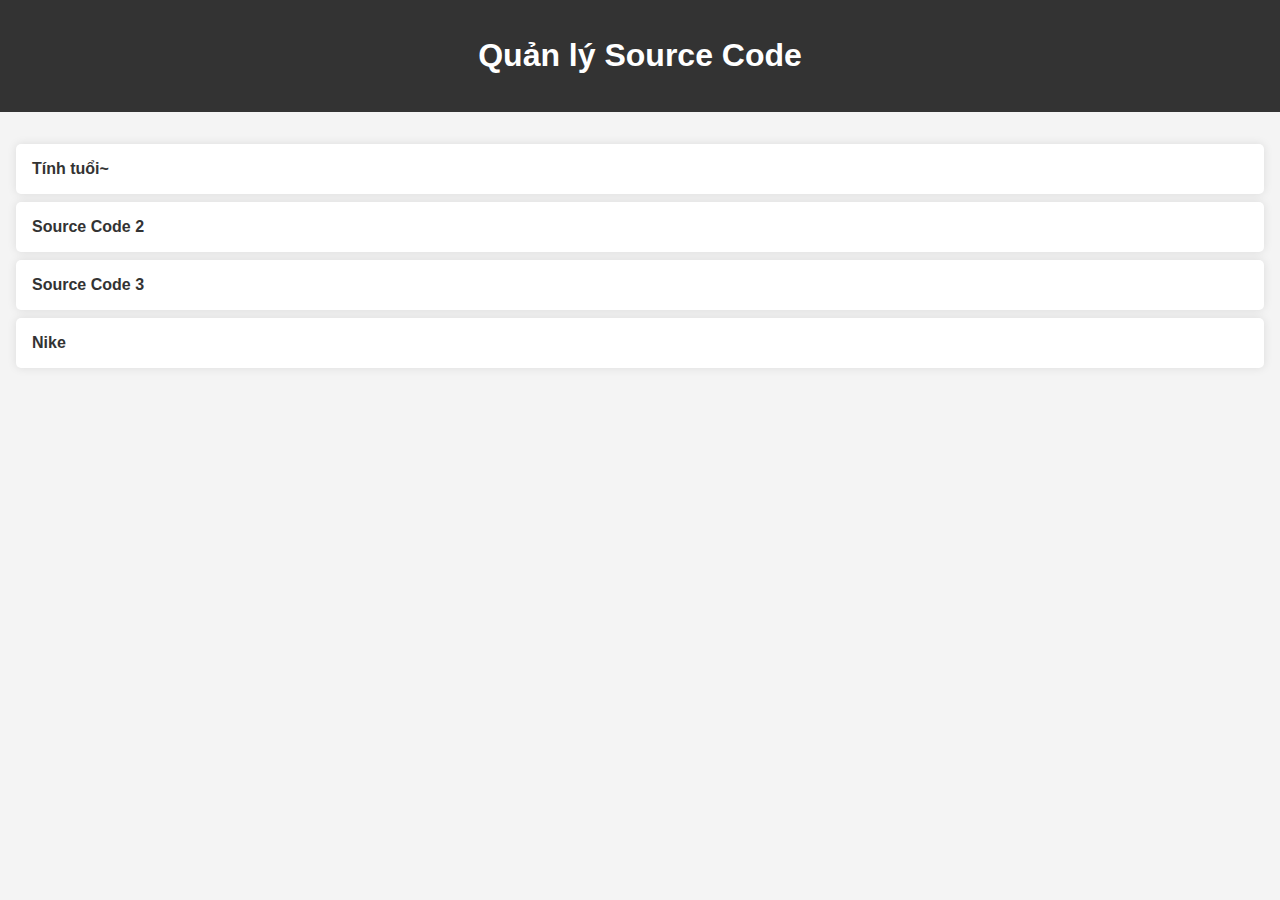
<file: index.html>
<!DOCTYPE html>
<html lang="en">
<head>
    <meta charset="UTF-8">
    <meta name="viewport" content="width=device-width, initial-scale=1.0">
    <title>Quản lý Source Code</title>
    <link rel="stylesheet" href="style.css">
</head>
<body>
    <header>
        <h1>Quản lý Source Code</h1>
    </header>
    <main>
        <ul id="source-list">
            <!-- Các tên source code sẽ được thêm vào đây bởi JavaScript -->
        </ul>
    </main>
    <script src="script.js"></script>
</body>
</html>
</file>
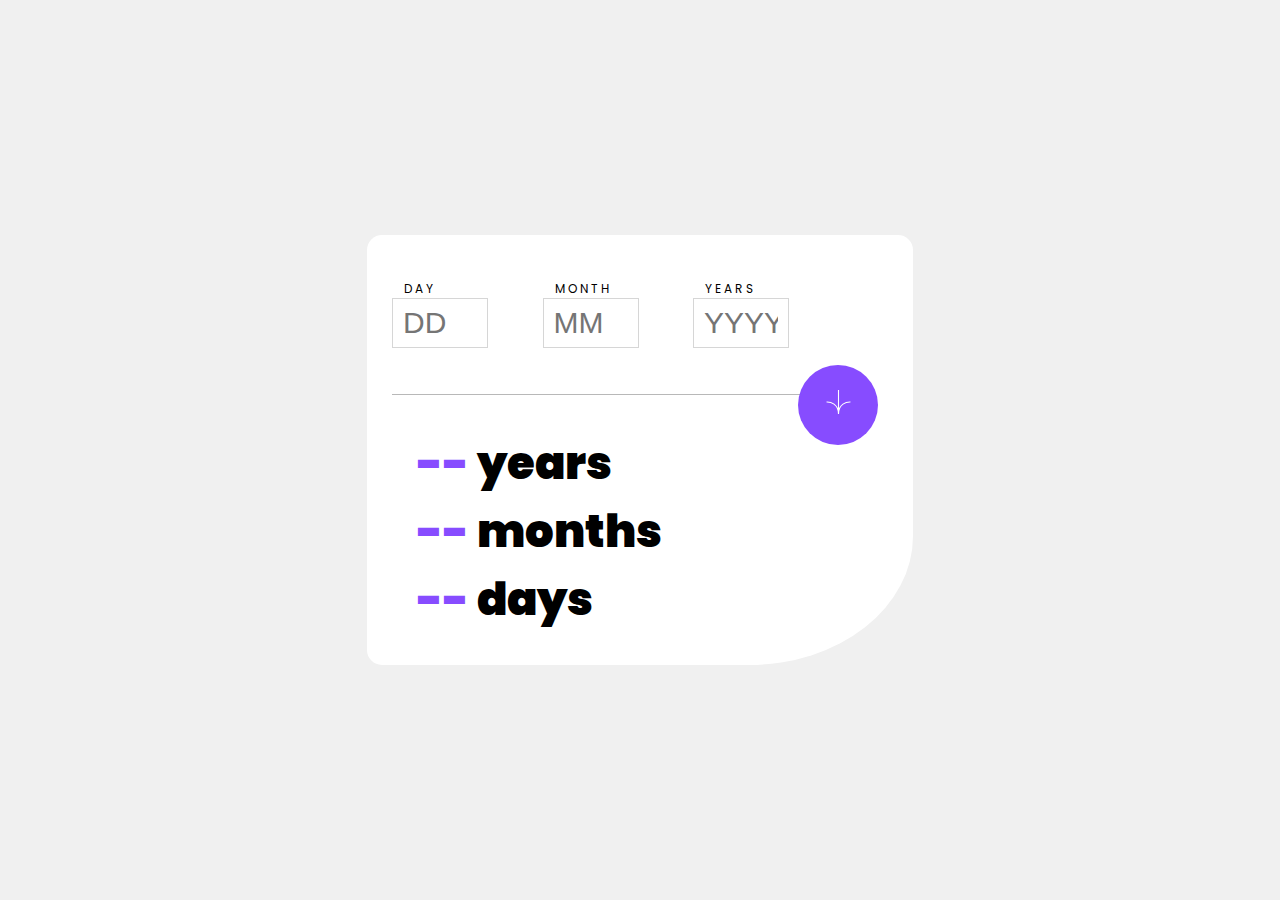
<file: source_code/age-calculator-main/index.html>
<!DOCTYPE html>
<html lang="en">

<head>
  <meta charset="UTF-8">
  <meta name="viewport" content="width=device-width, initial-scale=1.0">
  <link rel="stylesheet" href="styles.css">
  <title>Form Validation</title>

</head>

<body>
  <div class="container">
    <div class="age-box">
      <div class="calculator">
        <div class="box-day input">
          <label id="for-day" for="day">D A Y</label>
          <input id="day" type="number" placeholder="DD">
        </div>
        <div class="box-month input">
          <label id="for-month" for="month">M O N T H</label>
          <input id="month" type="number" placeholder="MM">
        </div>
        <div class="box-years input">
          <label id="for-year" for="year">Y E A R S</label>
          <input id="year" type="number" placeholder="YYYY">
        </div>

        <button onclick="calculateAge()"> <img src="assets/images/icon-arrow.svg" alt=""> </button>
      </div>
      <div class="result">
        <div class="ans"><span id="value-years">--</span>
          <div class="result-years">years</div>
        </div>
        <div class="ans"><span id="value-months">--</span>
          <div class="result-months">months</div>
        </div>
        <div class="ans"><span id="value-days">--</span>
          <div class="result-days">days</div>
        </div>
      </div>
    </div>
  </div>
  <script src="script.js"></script>
</body>

</html>
</file>
<file: style.css>
body {
    font-family: Arial, sans-serif;
    background-color: #f4f4f4;
    margin: 0;
    padding: 0;
}

header {
    background-color: #333;
    color: white;
    text-align: center;
    padding: 1em 0;
}

main {
    padding: 1em;
}

ul#source-list {
    list-style-type: none;
    padding: 0;
}

ul#source-list li {
    background-color: white;
    margin: 0.5em 0;
    padding: 1em;
    border-radius: 5px;
    box-shadow: 0 0 10px rgba(0,0,0,0.1);
}

ul#source-list li a {
    text-decoration: none;
    color: #333;
    font-weight: bold;
}

ul#source-list li a:hover {
    text-decoration: underline;
}
</file>
<file: source_code/age-calculator-main/styles.css>
@import url('https://fonts.googleapis.com/css2?family=Poppins&display=swap');

* {
    margin: 0;
    padding: 0;
    box-sizing: border-box;
    font-family: 'Poppins', sans-serif;
}

.container {
    cursor: url(assets/pointer/Resized_svg.svg), pointer;
    display: flex;
    align-items: center;
    justify-content: center;
    width: 100%;
    height: 100vh;
    background: #F0F0F0;
}

.age-box {
    display: flex;
    flex-direction: column;
    height: 430px;
    width: 546px;
    background-color: #FFFFFF;
    border-radius: 15px;
    border-end-end-radius: 30%;
}

.calculator {
    position: relative;
    display: flex;
    justify-content: space-between;
    padding-right: 100px;
    margin: 45px 0px 40px 25px;
}

.calculator:after {
    bottom: -15px;
    position: absolute;
    content: "";
    width: 450px;
    height: 1px;
    background-color: rgba(92, 92, 92, 0.437);
}

.calculator .input {
    width: 120px;
    height: 100px;
}

.calculator .input label {
    display: block;
    width: 100px;
    font-size: 12px;
    padding: 0 12px;
}

/* else class */
.danger {
    color: red;
}

.calculator .input input {
    cursor: url(assets/pointer/icons8-text-cursor-50\ \(1\).png), auto;
    font-size: 30px;
    padding: 2px 10px;
    width: 80%;
    font-family: 'Segoe UI', Tahoma, Geneva, Verdana, sans-serif;
    font-weight: lighter;
    border: 1px solid rgba(128, 128, 128, 0.325);
    height: 50px;
}

/* for hide increaser */
input::-webkit-outer-spin-button,
input::-webkit-inner-spin-button {
    -webkit-appearance: none;
    margin: 0;
}


/* button */
.calculator button {
    cursor: url(assets/pointer/icons8-pointer2.svg), pointer;
    position: absolute;
    width: 80px;
    top: 85px;
    height: 80px;
    right: 35px;
    border: none;
    outline: none;
    background-color: #874CFF;
    border-radius: 50%;
    z-index: 9;
    transition: all .2s;
}

.calculator button:hover {
    background-color: black;
}

.calculator button img {
    width: 25px;
}

/* result  */
.result {
    display: flex;
    flex-direction: column;
    font-size: 45px;
    font-weight: 1000;
    margin: 10px 50px;
}

.result .ans span {
    color: #874CFF;
}

.result .ans div {
    display: inline-block;
}

/* for mobile  */
@media (max-width: 1000px) {

    .age-box {
        height: 650px;
        width: 400px;
    }

    .calculator {
        margin: 45px 0px 150px 25px;
    }

    .calculator:after {
        bottom: -100px;
        width: 350px;
    }

    .calculator button {
        top: 160px;
        right: 170px;
    }
}
</file>
